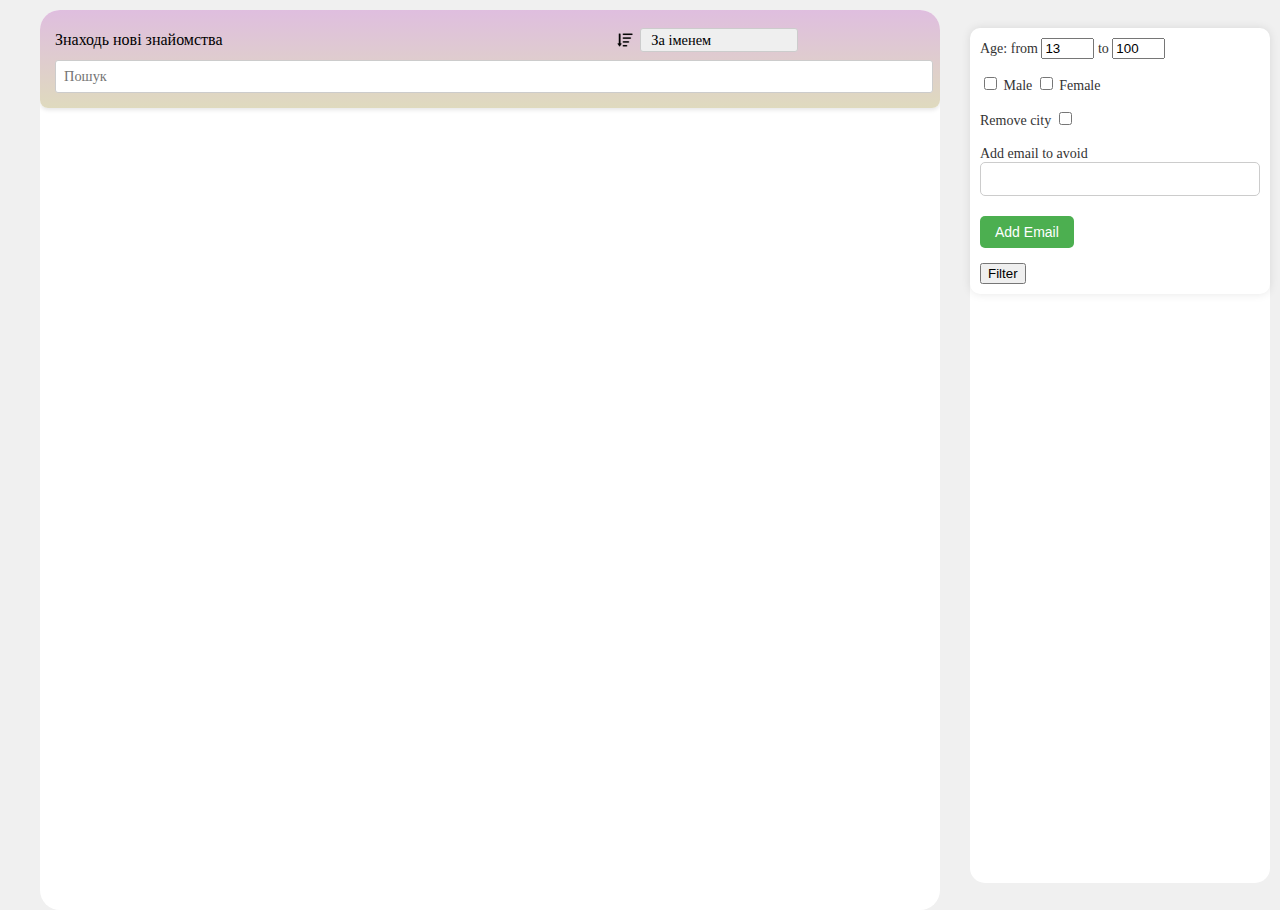
<file: index.html>
<!DOCTYPE html>
<html>
<head>
  <meta charset='utf-8'>
  <meta http-equiv='X-UA-Compatible' content='IE=edge'>
  <title>Page Title</title>
  <meta name='viewport' content='width=device-width, initial-scale=1'>
  <link rel='stylesheet' type='text/css' media='screen' href='style.css'>
  <link rel="stylesheet" href="https://cdnjs.cloudflare.com/ajax/libs/font-awesome/5.15.4/css/all.min.css"> <!-- Підключення бібліотеки Font Awesome -->

</head>
<body>

  <main>
    <div class="container">
      <div class="users-container">
        <div class="head">
          <span class="head-span">Знаходь нові знайомства</span>
          <div class="sort-container">
            <img src="icons/sorter.png" for="sort-selector" class="sort-icon" alt="">
             <select class="sort-selector" name="" id="sort-selector">
               <option value="за іменем" selected>За іменем</option>
               <option value="за віком">За віком</option>
               <option value="за містом">За містом</option>
               <option value="за містом">За датою реєстрації</option>
             </select>
            <img src="icons/filter.png" class="filter-icon" alt="">
          </div>
          <input class="search-bar" type="text" placeholder="Пошук"/>
        </div>
        <div class="content"></div>
      </div>

    </div>
    <div class="filter-bar">
      <form id="filterForm" novalidate>
        <div class="form-group">
            <label>Age: from <input id="from" type="number" name="ageFrom" style="width: 5vh;" value="13"> to <input id="to" type="number" name="ageTo" value="100" style="width: 5vh;"></label>
        </div>
        <div class="form-group">
            <label>
               <input type="checkbox" name="gender" value="male" id="male" onclick="toggleCheckbox(this)"> Male
            </label>
            <label>
              <input type="checkbox" name="gender" value="female" id="female" onclick="toggleCheckbox(this)"> Female
            </label>
        </div>
        <div class="form-group">
            <label>
                Remove city <input type="checkbox" id="removeCityCheckbox" onclick="displayAllCitiesList()">
            </label>
            
            <div class="hide subblock" id="citySubblock">
                <!-- Dynamically populated with JavaScript -->
            </div>
        </div>
        <div class="form-group">
            <label>
                Add email to avoid <input type="text" id="removeEmailInput" name="removeEmail"> <button type="button" id="addEmailButton" onclick="addEmailToAvoid()" style="margin-top: 20px;">Add Email</button>
            </label>
            <div class="subblock" id="emailSubblock">
                <!-- Dynamically populated with JavaScript -->
            </div>
        </div>
        <button  type="button" id="filter-button" onclick="mainFilter()">Filter</button>
    </form>
    </div>
  </main>



  <script src="main.js"></script>
</body>
</html>
</file>
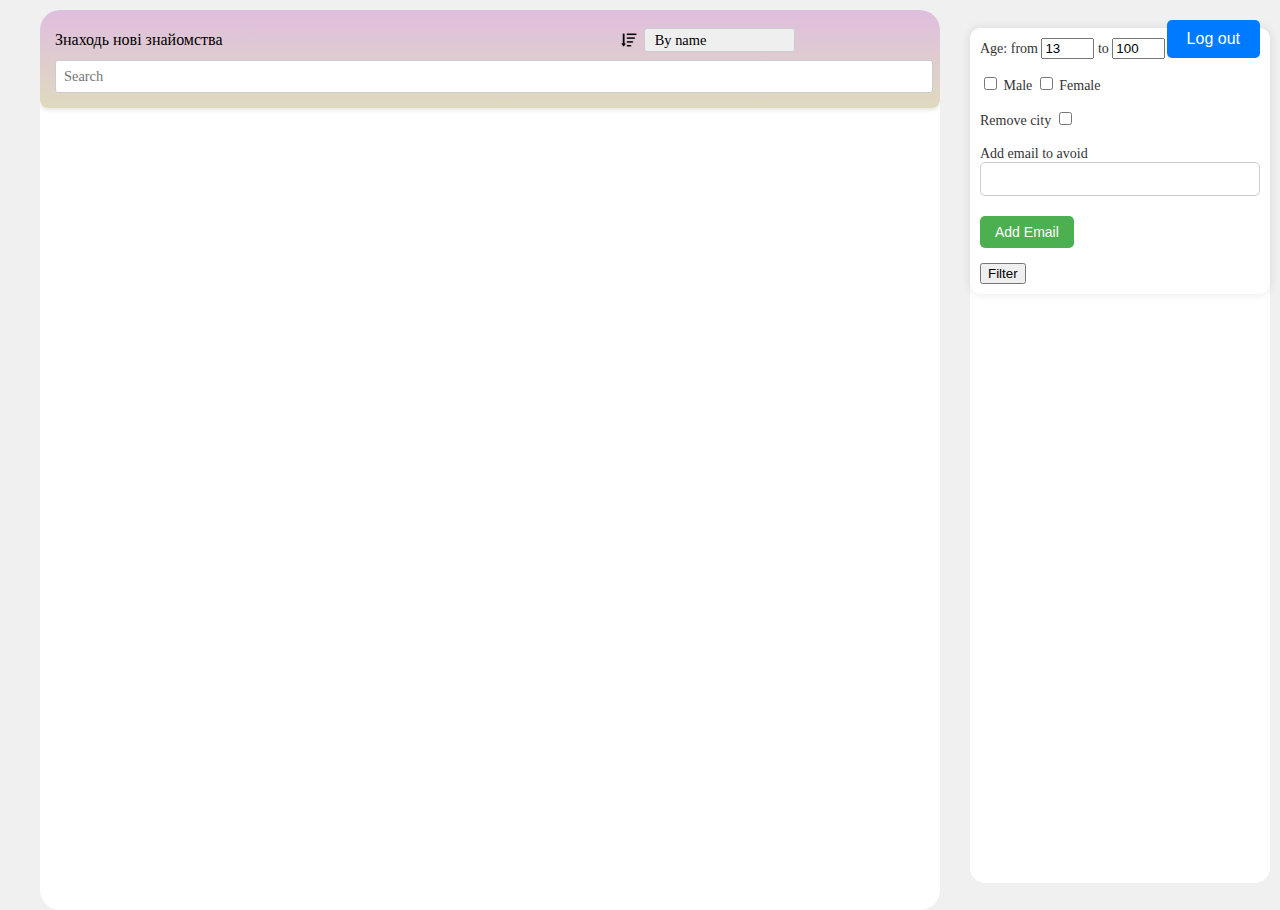
<file: lab9-2/index.html>
<!DOCTYPE html>
<html>
<head>
  <meta charset='utf-8'>
  <meta http-equiv='X-UA-Compatible' content='IE=edge'>
  <title>Page Title</title>
  <meta name='viewport' content='width=device-width, initial-scale=1'>
  <link rel='stylesheet' type='text/css' media='screen' href='style.css'>
  <link rel="stylesheet" href="https://cdnjs.cloudflare.com/ajax/libs/font-awesome/5.15.4/css/all.min.css"> <!-- Підключення бібліотеки Font Awesome -->

</head>
<body>

  <main>
    <div class="container">
      <div class="users-container">
        <div class="head">
          <span class="head-span">Знаходь нові знайомства</span>
          <div class="sort-container">
            <img src="icons/sorter.png" for="sort-selector" class="sort-icon" alt="">
             <select class="sort-selector" name="" id="sort-selector">
               <option value="за іменем" selected>By name</option>
               <option value="за віком">By age</option>
               <option value="за містом">By city</option>
               <option value="за містом">By registration date</option>
             </select>
            <img src="icons/filter.png" class="filter-icon" alt="">
          </div>
          <input class="search-bar" id="search-bar" type="text" placeholder="Search"/>
        </div>
        <div class="content"></div>
      </div>

    </div>
    <div class="filter-bar">
      <form id="filterForm" novalidate>
        <div class="form-group">
            <label>Age: from <input id="from" type="number" name="ageFrom" style="width: 5vh;" value="13"> to <input id="to" type="number" name="ageTo" value="100" style="width: 5vh;"></label>
        </div>
        <div class="form-group">
            <label>
               <input type="checkbox" name="gender" value="male" id="male" onclick="toggleCheckbox(this)"> Male
            </label>
            <label>
              <input type="checkbox" name="gender" value="female" id="female" onclick="toggleCheckbox(this)"> Female
            </label>
        </div>
        <div class="form-group">
            <label>
                Remove city <input type="checkbox" id="removeCityCheckbox" onclick="displayAllCitiesList()">
            </label>
            
            <div class="hide subblock" id="citySubblock">
                <!-- Dynamically populated with JavaScript -->
            </div>
        </div>
        <div class="form-group">
            <label>
                Add email to avoid <input type="text" id="removeEmailInput" name="removeEmail"> <button type="button" id="addEmailButton" onclick="addEmailToAvoid()" style="margin-top: 20px;">Add Email</button>
            </label>
            <div class="subblock" id="emailSubblock">
                <!-- Dynamically populated with JavaScript -->
            </div>
        </div>
        <button  type="button" id="filter-button" onclick="mainFilter()">Filter</button>
    </form>
    </div>
  </main>

  <button class="logout-button" onclick="logOut()">Log out</button>



  <script src="main.js"></script>
</body>
</html>
</file>
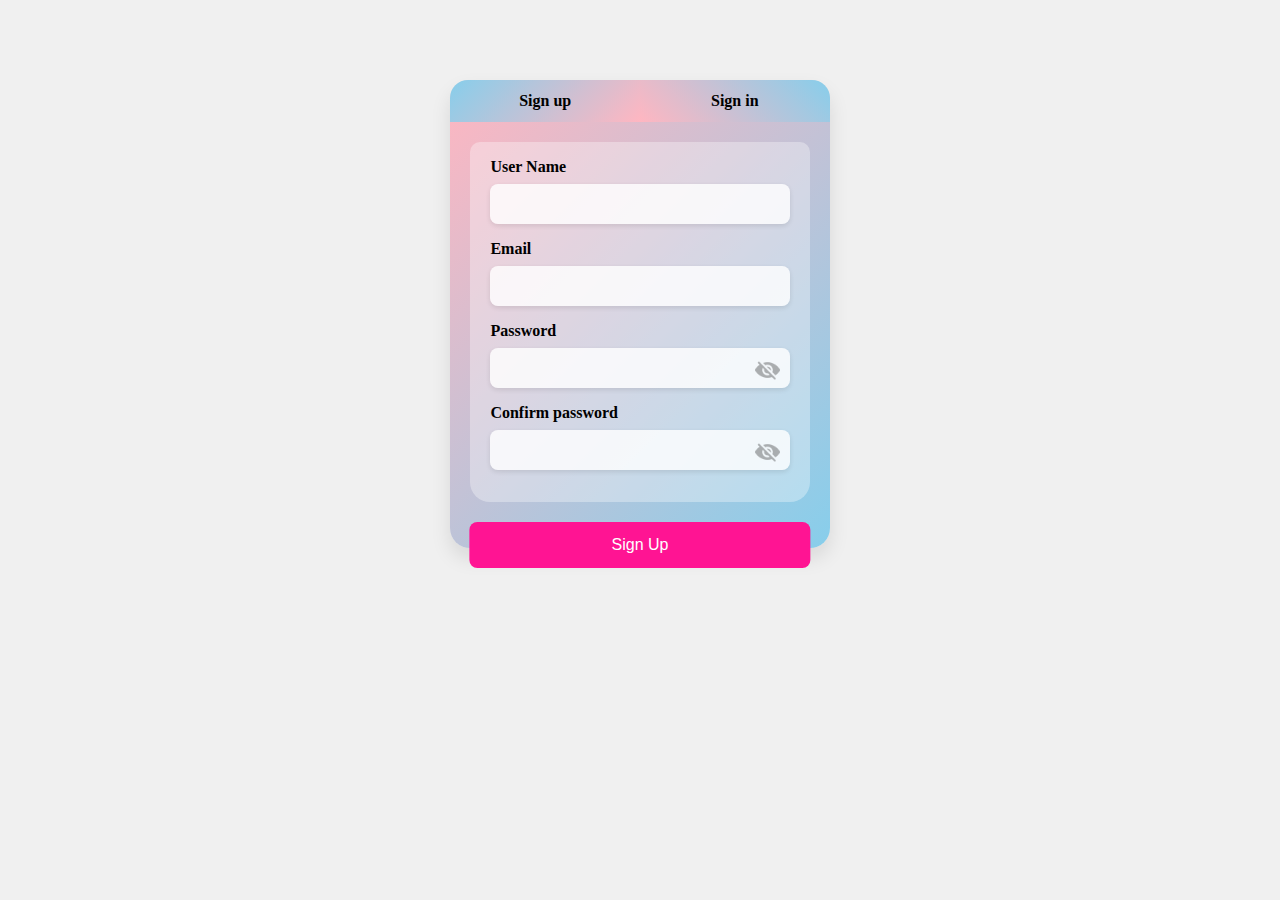
<file: regForm.html>
<!DOCTYPE html>
<html lang="en">
<head>
  <meta charset="UTF-8">
  <meta name="viewport" content="width=device-width, initial-scale=1.0">
  <title>Email Validation</title>
  <link rel="stylesheet" href="RegFormstyle.css">
</head>
<body>


  <form id="form" novalidate>
    <div class="tabs-container">
        <span  class="sign-up-tab" style="border-radius: 18px 0 0 0;">Sign up</span>
        <span  class="sign-in-tab" style="border-radius: 0 18px 0 0;">Sign in</span>
    </div>

    <div id="sign-up-container" class="sign-up-container">
      <label>User Name</label>
      <div class="input-container">
        <input class="invalid-input" type="text" name="user_name" value="" required style="margin: 10;"/>
        <span  class="error-msg"></span>
      </div>

    
      <label>Email</label>
      <div class="input-container">
        <input class="invalid-input" id="email-up"  type="email" name="email" value="" pattern="^[a-zA-Z0-9]+(?:[.][a-zA-Z0-9]+)*@[a-zA-Z0-9]+(?:\.[a-zA-Z0-9]+)+$"  required/>
        <span  class="error-msg"></span>
      </div>

    
      <label>Password</label>
      <div class="input-container">
        <input id="password-up" class="invalid-input" type="password" name="user_pass" value="" minlength="8" required/>
        <img src="icons/hidden.png" class="toggle-icon" alt="">
        <span  class="error-msg"></span>
      </div>


      <label>Confirm password</label>
      <div class="input-container">
        <input id="pass_confirm" class="invalid-input" type="password" name="pass_confirm" value="" minlength="8" required/>
        <img src="icons/hidden.png" class="toggle-icon" alt="">
        <span  class="error-msg"></span>
      </div>

    
    </div>

    <div id="sign-in-container" class="sign-in-container hidden">

    
      <label>Email</label>
      <div class="input-container">
        <input id="email-in" type="email" name="email" value="" pattern="^[a-zA-Z0-9]+(?:[.][a-zA-Z0-9]+)*@[a-zA-Z0-9]+(?:\.[a-zA-Z0-9]+)+$" required/>
        <span  class="error-msg"></span>
      </div>

    
      <label>Password</label>
      <div class="input-container">
        <input id="password-in"  type="password" name="user_pass" value="" minlength="8" required/>
        <img src="icons/hidden.png" class="toggle-icon" alt="">
        <span  class="error-msg"></span>
      </div>


    </div>

    <button id="signUpBtn" type="button">Sign Up</button>
    <button id="signInBtn" type="button" class="hidden">Sign In</button>
  </form>  

  <div class="result-wrapper">
    <div class="table-success hidden">
        <h2>Успішно</h2>
    </div>
    <div class="table-error hidden">
        <h2>Неуспішно</h2>
        <p>Сталася помилка. Будь ласка, спробуйте знову.</p>
    </div>
</div>

  <div class="loader-wrapper">
    <div class="loader hidden">
        <div class="spinner"></div>
        <p>Зачекайте...</p>
    </div>
  </div>

  <script src="regForm.js"></script>
</body>
</html>
</file>
<file: style.css>
body {
  font-family: Cambria, Cochin, Georgia, Times, 'Times New Roman', serif, sans-serif;
  background-color: #f0f0f0;
  display: flex;
  justify-content: center;
  align-items: center;
  height: auto;
  margin: 0;
  box-sizing: border-box;
}

main {
  display: grid;
  grid-template-columns: 80% 20%;
  grid-gap: 30px;
  width: 100%;
  max-width: 1200px; 

  margin-top: 10px;
}

.users-container {
  width: 100%; 
  height: 100vh;
  background: #ffffff;
  border-radius: 20px;
  min-width: 300px;
  box-sizing: border-box;
  overflow: scroll;
  overflow-x: hidden;
}

.users-container::-webkit-scrollbar{
  width: 0px;
  height: 0px;
}


.filter-bar {
  position: relative;
  width: 100%; 
  height: 95%;

  min-height: 50vh;
  background-color: rgb(255, 255, 255);
  border-radius: 15px;
  min-width: 200px;
  box-sizing: border-box;
  top: 2vh;
  height: 95vh;
}
.head {
  display: grid;
  grid-template-columns: auto auto;
  align-items: center;
  gap: 5px;
  padding: 15px;
  background: linear-gradient(to bottom, #dfbedf, #dfdabe);
  border-radius: 8px;
  box-shadow: 0 2px 4px rgba(0, 0, 0, 0.1);
}

.sort-container {
  position: relative;
  grid-row: 1;
  grid-column: 2;
  display: flex;
  align-items: center;
  left: 10vw;
}


.filter-icon {
  display: none;
  position: relative;
  width: 20px;
  height: 20px;
  left: 4vw;
}
.sort-icon{
  width: 30px;
  height: 30px;
}

.sort-selector {
  width: auto;
  font-family: Cambria, Cochin, Georgia, Times, 'Times New Roman', serif, sans-serif;
  font-size: 0.9rem;
  color: #2f4f4f;
  border: 1px solid #ccc;
  border-radius: 3px;
  appearance: none;
  -webkit-appearance: none;
  background-size: 15px;
  padding: 3px 25px 3px 10px;
  color: rgb(0, 0, 0);
}

.sort-selector::placeholder {
  color: #aaa;
}

.search-bar {
  grid-row: 2;
  grid-column: 1 / span 2;
  width: calc(100% - 10px);
  height: 25px;
  padding: 3px 8px;
  font-family: Cambria, Cochin, Georgia, Times, 'Times New Roman', serif, sans-serif;
  font-size: 0.9rem;
  border: 1px solid #ccc;
  border-radius: 3px;
  background-color: #fff;
}


.search-bar:focus {
  outline: none;
  border-color: #9b9b9b;
  box-shadow: 0 0 6px rgba(128, 137, 128, 0.5);
  transition: box-shadow 0.3s ease;
}



.content {
  display: flex;
  flex-wrap: wrap;
  justify-content: center;
}

.user-container {
  position: relative;
  width: 160px;
  margin: 10px;
  border: 2px solid #ddd;
  border-radius: 10px;
  padding: 10px;
  box-shadow: 0 0 8px rgba(0, 0, 0, 0.2);
  transition: transform 0.3s ease;
  z-index: 1; /* Додали z-index для user-container */
}

.user-container:hover {
  transform: translateY(-5px);
}




.hidden-info {
  display: none;
  position: absolute;
  bottom: -85px;
  left: 0;
  width: 15vw;
  min-width: 200px;
  height: 12vh;
  background-color: rgba(255, 255, 255, 0.9);
  border: 1px solid #ddd;
  border-radius: 5px;
  padding: 5px;
  z-index: 2; /* Змінено значення z-index на більше, ніж у .user-container */
  font-size: 0.9em;
}


.user-image {
  width: 100px;
  height: 100px;
  border-radius: 50%;
  margin: 0 auto;
  display: block;
}

.user-info {
  margin-top: 10px;
}

.user-info span {
  display: block;
  margin-bottom: 3px;
  text-align: center;
}


.show{
  display: block;
}





#filterForm {
  background-color: #ffffff;
  border-radius: 10px;
  box-shadow: 0 0 10px rgba(0, 0, 0, 0.1);
  width: calc(100% - 20px);
  padding: 10px;
}

.form-group {
  margin-bottom: 15px;
}

.form-group label {
  font-size: 14px;
  color: #333;
  margin-bottom: 5px;
}

.form-group input[type="text"] {
  padding: 8px;
  border: 1px solid #ccc;
  border-radius: 5px;
  width: calc(100% - 18px);
  font-size: 14px;
}

.form-group button {
  padding: 8px 15px;
  background-color: #4caf50;
  border: none;
  border-radius: 5px;
  color: #fff;
  cursor: pointer;
  font-size: 14px;
}

.hide{
  display: none;
}

.subblock {
  display: flex;
  flex-direction: column;
  overflow-y: scroll;
  max-height: 200px;
}

.subblock::-webkit-scrollbar{
  height: 0;
  width: 0;
}




.email-list-item {
  display: flex;
  align-items: center;
  margin-bottom: 8px;
}

.remove-icon {
  color: red;
  cursor: pointer;
  margin-left: 5px;
}





@media (min-width: 768px) {
  main {
    grid-template-columns: 70% 30%;
  }
}

@media (max-width: 767px) {
  .filter-bar {
    display: none;
  }
}

@media (min-width: 1024px) {
  main {
    grid-template-columns: 75% 25%;
  }
}
</file>
<file: lab9-2/style.css>
body {
  font-family: Cambria, Cochin, Georgia, Times, 'Times New Roman', serif, sans-serif;
  background-color: #f0f0f0;
  display: flex;
  justify-content: center;
  align-items: center;
  height: auto;
  margin: 0;
  box-sizing: border-box;
}

main {
  display: grid;
  grid-template-columns: 80% 20%;
  grid-gap: 30px;
  width: 100%;
  max-width: 1200px; 

  margin-top: 10px;
}

.users-container {
  width: 100%; 
  height: 100vh;
  background: #ffffff;
  border-radius: 20px;
  min-width: 300px;
  box-sizing: border-box;
  overflow: scroll;
  overflow-x: hidden;
}

.users-container::-webkit-scrollbar{
  width: 0px;
  height: 0px;
}


.filter-bar {
  position: relative;
  width: 100%; 
  height: 95%;

  min-height: 50vh;
  background-color: rgb(255, 255, 255);
  border-radius: 15px;
  min-width: 200px;
  box-sizing: border-box;
  top: 2vh;
  height: 95vh;
}
.head {
  display: grid;
  grid-template-columns: auto auto;
  align-items: center;
  gap: 5px;
  padding: 15px;
  background: linear-gradient(to bottom, #dfbedf, #dfdabe);
  border-radius: 8px;
  box-shadow: 0 2px 4px rgba(0, 0, 0, 0.1);
}

.sort-container {
  position: relative;
  grid-row: 1;
  grid-column: 2;
  display: flex;
  align-items: center;
  left: 10vw;
}


.filter-icon {
  display: none;
  position: relative;
  width: 20px;
  height: 20px;
  left: 4vw;
}
.sort-icon{
  width: 30px;
  height: 30px;
}

.sort-selector {
  width: auto;
  font-family: Cambria, Cochin, Georgia, Times, 'Times New Roman', serif, sans-serif;
  font-size: 0.9rem;
  color: #2f4f4f;
  border: 1px solid #ccc;
  border-radius: 3px;
  appearance: none;
  -webkit-appearance: none;
  background-size: 15px;
  padding: 3px 25px 3px 10px;
  color: rgb(0, 0, 0);
}

.sort-selector::placeholder {
  color: #aaa;
}

.search-bar {
  grid-row: 2;
  grid-column: 1 / span 2;
  width: calc(100% - 10px);
  height: 25px;
  padding: 3px 8px;
  font-family: Cambria, Cochin, Georgia, Times, 'Times New Roman', serif, sans-serif;
  font-size: 0.9rem;
  border: 1px solid #ccc;
  border-radius: 3px;
  background-color: #fff;
}


.search-bar:focus {
  outline: none;
  border-color: #9b9b9b;
  box-shadow: 0 0 6px rgba(128, 137, 128, 0.5);
  transition: box-shadow 0.3s ease;
}



.content {
  display: flex;
  flex-wrap: wrap;
  justify-content: center;
}

.user-container {
  position: relative;
  width: 160px;
  margin: 10px;
  border: 2px solid #ddd;
  border-radius: 10px;
  padding: 10px;
  box-shadow: 0 0 8px rgba(0, 0, 0, 0.2);
  transition: transform 0.3s ease;
  z-index: 1; /* Додали z-index для user-container */
}

.user-container:hover {
  transform: translateY(-5px);
}




.hidden-info {
  display: none;
  position: absolute;
  bottom: -85px;
  left: 0;
  width: 15vw;
  min-width: 200px;
  height: 12vh;
  background-color: rgba(255, 255, 255, 0.9);
  border: 1px solid #ddd;
  border-radius: 5px;
  padding: 5px;
  z-index: 2; 
  font-size: 0.9em;
}


.user-image {
  width: 100px;
  height: 100px;
  border-radius: 50%;
  margin: 0 auto;
  display: block;
}

.user-info {
  margin-top: 10px;
}

.user-info span {
  display: block;
  margin-bottom: 3px;
  text-align: center;
}


.show{
  display: block;
}





#filterForm {
  background-color: #ffffff;
  border-radius: 10px;
  box-shadow: 0 0 10px rgba(0, 0, 0, 0.1);
  width: calc(100% - 20px);
  padding: 10px;
}

.form-group {
  margin-bottom: 15px;
}

.form-group label {
  font-size: 14px;
  color: #333;
  margin-bottom: 5px;
}

.form-group input[type="text"] {
  padding: 8px;
  border: 1px solid #ccc;
  border-radius: 5px;
  width: calc(100% - 18px);
  font-size: 14px;
}

.form-group button {
  padding: 8px 15px;
  background-color: #4caf50;
  border: none;
  border-radius: 5px;
  color: #fff;
  cursor: pointer;
  font-size: 14px;
}

.hide{
  display: none;
}

.subblock {
  display: flex;
  flex-direction: column;
  overflow-y: scroll;
  max-height: 200px;
}

.subblock::-webkit-scrollbar{
  height: 0;
  width: 0;
}




.email-list-item {
  display: flex;
  align-items: center;
  margin-bottom: 8px;
}

.remove-icon {
  color: red;
  cursor: pointer;
  margin-left: 5px;
}


.logout-button {
  position: fixed;
  top: 20px;
  right: 20px;
  padding: 10px 20px;
  background-color: #007bff;
  color: #fff;
  border: none;
  border-radius: 5px;
  font-size: 16px;
  cursor: pointer;
  outline: none;
  transition: background-color 0.3s ease;
}

.logout-button:hover {
  background-color: #0056b3;
}


@media (min-width: 768px) {
  main {
    grid-template-columns: 70% 30%;
  }



}

@media (max-width: 767px) {
  .filter-bar {
    display: none;
  }

  .filter-icon{
    display: block;
    position: absolute;
    left: 20vw

  }
}

@media (min-width: 1024px) {
  main {
    grid-template-columns: 75% 25%;
  }
}
</file>
<file: RegFormstyle.css>
body {
  position: relative;
  font-family: Cambria, Cochin, Georgia, Times, 'Times New Roman', serif, sans-serif;
  position: relative;
  background-color: #f0f0f0;
}

form {
  position: relative;
  width: 30%;
  max-width: 400px;
  margin: 80px auto;
  background: linear-gradient(135deg, #FFB6C1, #87CEEB);
  border-radius: 20px;
  /* filter: blur(5px); */
  box-shadow: 0 10px 20px rgba(0, 0, 0, 0.1);
}




input[type="text"],
input[type="email"],
input[type="password"],
textarea {
  width: calc(100% - 24px);
  padding: 12px;
  border: none;
  border-radius: 8px;
  font-size: 14px;
  background-color: rgba(255, 255, 255, 0.8);
  box-shadow: 0 2px 5px rgba(0, 0, 0, 0.1);
  outline: none;
  margin-bottom: 16px;
}

input[type="text"]:focus,
input[type="email"]:focus,
input[type="password"]:focus,
textarea:focus {
  background-color: #fff;
}

.valid-input {
  
}

.invalid-input {
 
}

.valid-input:focus {
  box-shadow: 0 0 4px 2px #87CEEB; 
  border: 2px solid #87CEEB !important; 
}

.invalid-input:focus {
  box-shadow: 0 0 4px 2px #FFB6C1; 
  border: 2px solid #FFB6C1 !important; 
}

.tabs-container {
  display: flex;
  width: 100%;
  margin-bottom: 20px;
}

.sign-up-tab,
.sign-in-tab {
  flex: 1;
  text-align: center;
  font-weight: bold;
  background: linear-gradient(135deg,#87CEEB, #FFB6C1);
  border: none;
  padding: 12px 0;
  cursor: pointer;
  border-radius: 20px 20px 0 0;
  transition: background-color 0.3s ease;
}

.sign-in-tab {
  background: linear-gradient(45deg, #FFB6C1,#87CEEB);
}


.sign-up-tab:hover{
  background: linear-gradient(45deg, #FFB6C1,#87CEEB);
  color: #fff;
}

.sign-in-tab:hover{
  background: linear-gradient(135deg, #87CEEB, #FFB6C1);
  color: #fff;
}

.sign-in-container,
.sign-up-container {
  background-color: rgba(255, 255, 255, 0.334);
  padding: 16px 20px;
  margin: 0 20px;
  border-radius: 10px 10px 20px 20px;
}

label {
  display: block;
  margin-bottom: 8px;
  font-weight: bold;
}

.error-msg{
  position: relative;
  font-size: 10px;
  color: #f74e4e;
  bottom: 15px;
  white-space: pre-line;
  /* display: none; */
}

form img{
  width: 25px;
  height: 25px;
}
.input-container {
  position: relative; 
}

.toggle-icon {
  position: absolute;
  top: 40%;
  right: 10px;
  transform: translateY(-50%);
  opacity: 0.3;
  cursor: pointer;
}

.eye-watch{
  content:  url("icons/eye.png");
 
}


button {
  position: relative;
  padding: 14px 28px;
  background-color: #FF1493;
  color: #fff;
  border: none;
  border-radius: 8px;
  cursor: pointer;
  font-size: 16px;
  width: 90%;
  top: 20px;
  left: 50%;
  transform: translateX(-50%);
}

button:hover {
  background-color: #C71585; /* Колір кнопки при наведенні */
}



.loader-wrapper {
  display: flex;
  justify-content: center;
  align-items: center;
  width: 100%;
  height: 100%;
}

.loader {
  position: absolute;
  top: 240px;
  display: flex;
  flex-direction: column;
  justify-content: center;
  align-items: center;
  width: 12vw;
  padding: 20px;
  background: #fff;
  border: 2px solid #ddd;
  box-shadow: 0 4px 8px rgba(0, 0, 0, 0.1);
  border-radius: 8px;
}

.spinner {
  width: 40px;
  height: 40px;
  border: 4px solid rgba(0, 0, 0, 0.1);
  border-top-color: #3498db;
  border-radius: 50%;
  animation: spin 1s linear infinite;
}

@keyframes spin {
  to {
      transform: rotate(360deg);
  }
}

.loader p {
  margin-top: 10px;
  font-size: 16px;
  color: #333;
}





.result-wrapper {
  display: flex;
  justify-content: center;
  flex-direction: column;
  align-items: center;
  width: 100%;
}

.table-success,
.table-error {
  width: 12vw;
  padding: 20px;
  background: #fff;
  border: 2px solid #ddd;
  box-shadow: 0 4px 8px rgba(0, 0, 0, 0.1);
  border-radius: 8px;
  text-align: center;
}

.table-success{
  position: absolute;
  top: 0px;
}

.table-error{
  position: absolute;
  top: 0px;
}

.table-success h2,
.table-error h2 {
  margin-bottom: 10px;
  color: #4CAF50;
}

.table-success h2{
  margin-top: 10px;
}

.table-error h2 {
  color: #F44336;
}









.hidden {
  display: none;
}
</file>
